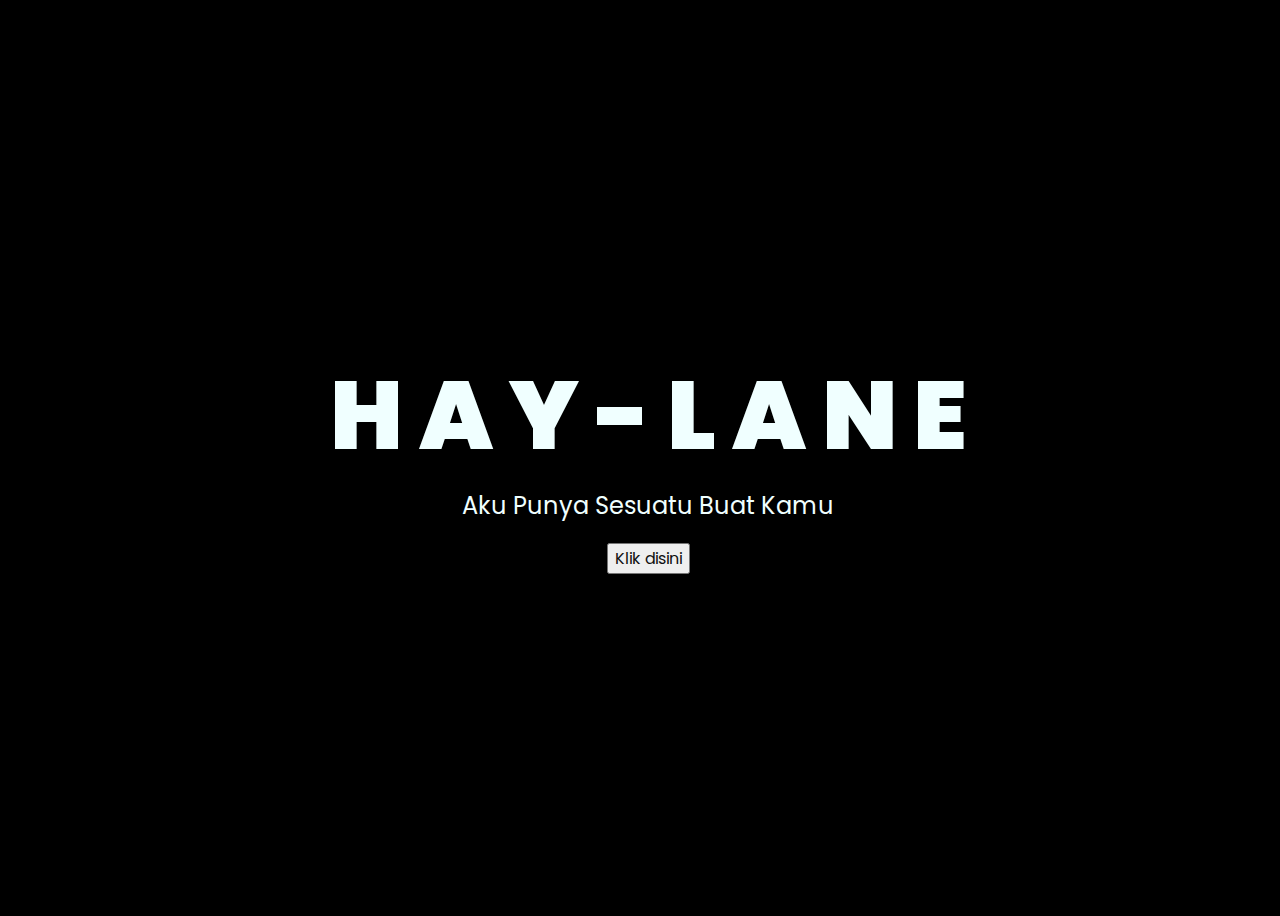
<file: index.html>
<!DOCTYPE html>
<html lang="en">
<head>
    <meta charset="UTF-8">
    <meta http-equiv="X-UA-Compatible" content="IE=edge">
    <meta name="viewport" content="width=device-width, initial-scale=1.0">
    <link rel="stylesheet" href="css/style.css">
    <link rel="icon" href="img/flowers.png" type="image/x-icon">
    <title>Flowers</title>
</head>
<body>
    <div class="greetings">
    <!-- silahkan menambah kata sesuai keinginan dengan <span>text...</span -->
        <span>H</span>
        <span>A</span>
        <span>Y</span>
        <span>-</span>
        <span>L</span>
        <span>A</span>
        <span>N</span>
        <span>E</span>
    </div>
    <div class="description">
        <span>Aku Punya Sesuatu Buat Kamu</span>
    </div>
    <div class="button">
        <button>
            <a href="flower.html">Klik disini</a>
        </button>
        
    </div>
</body>
</html>
</file>
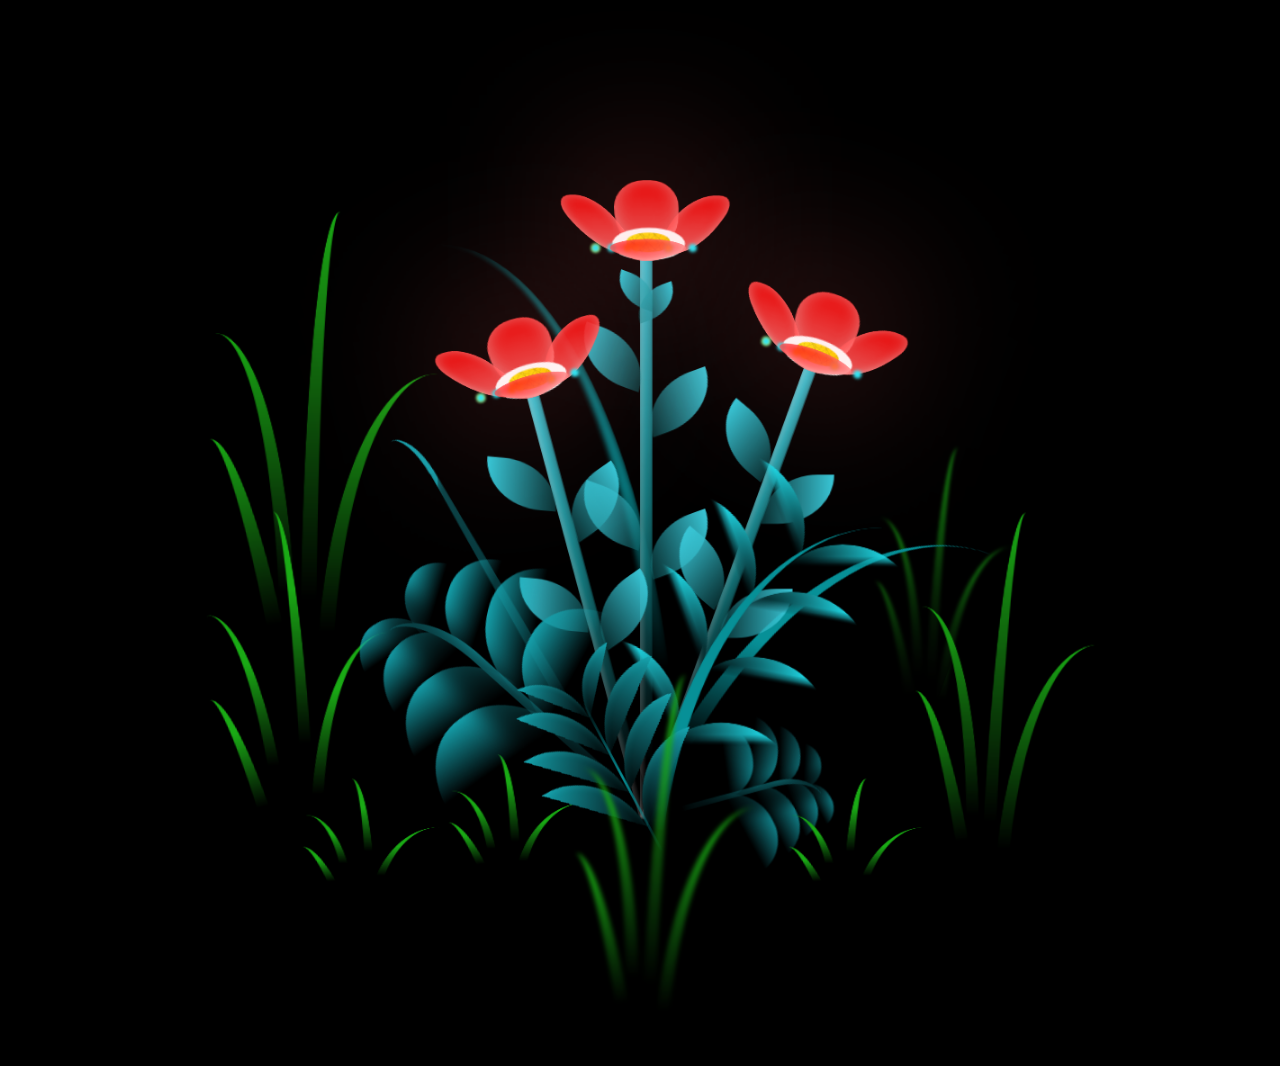
<file: flower.html>
<!DOCTYPE html>
<html lang="en">
<head>
    <meta charset="UTF-8">
    <meta http-equiv="X-UA-Compatible" content="IE=edge">
    <meta name="viewport" content="width=device-width, initial-scale=1.0">
    <link rel="stylesheet" href="css/main.css">
    <link rel="icon" href="img/flowers.png" type="image/x-icon">
    <title>flowers</title>
</head>
<body class="container">
  <!-- Pembuat code: https://codepen.io/mdusmanansari/pen/BamepLe -->
    <div class"day"></div>
    <div class="flowers">
      <div class="flower flower--1">
        <div class="flower__leafs flower__leafs--1">
          <div class="flower__leaf flower__leaf--1"></div>
          <div class="flower__leaf flower__leaf--2"></div>
          <div class="flower__leaf flower__leaf--3"></div>
          <div class="flower__leaf flower__leaf--4"></div>
          <div class="flower__white-circle"></div>
  
          <div class="flower__light flower__light--1"></div>
          <div class="flower__light flower__light--2"></div>
          <div class="flower__light flower__light--3"></div>
          <div class="flower__light flower__light--4"></div>
          <div class="flower__light flower__light--5"></div>
          <div class="flower__light flower__light--6"></div>
          <div class="flower__light flower__light--7"></div>
          <div class="flower__light flower__light--8"></div>
  
        </div>
        <div class="flower__line">
          <div class="flower__line__leaf flower__line__leaf--1"></div>
          <div class="flower__line__leaf flower__line__leaf--2"></div>
          <div class="flower__line__leaf flower__line__leaf--3"></div>
          <div class="flower__line__leaf flower__line__leaf--4"></div>
          <div class="flower__line__leaf flower__line__leaf--5"></div>
          <div class="flower__line__leaf flower__line__leaf--6"></div>
        </div>
      </div>
  
      <div class="flower flower--2">
        <div class="flower__leafs flower__leafs--2">
          <div class="flower__leaf flower__leaf--1"></div>
          <div class="flower__leaf flower__leaf--2"></div>
          <div class="flower__leaf flower__leaf--3"></div>
          <div class="flower__leaf flower__leaf--4"></div>
          <div class="flower__white-circle"></div>
  
          <div class="flower__light flower__light--1"></div>
          <div class="flower__light flower__light--2"></div>
          <div class="flower__light flower__light--3"></div>
          <div class="flower__light flower__light--4"></div>
          <div class="flower__light flower__light--5"></div>
          <div class="flower__light flower__light--6"></div>
          <div class="flower__light flower__light--7"></div>
          <div class="flower__light flower__light--8"></div>
  
        </div>
        <div class="flower__line">
          <div class="flower__line__leaf flower__line__leaf--1"></div>
          <div class="flower__line__leaf flower__line__leaf--2"></div>
          <div class="flower__line__leaf flower__line__leaf--3"></div>
          <div class="flower__line__leaf flower__line__leaf--4"></div>
        </div>
      </div>
  
      <div class="flower flower--3">
        <div class="flower__leafs flower__leafs--3">
          <div class="flower__leaf flower__leaf--1"></div>
          <div class="flower__leaf flower__leaf--2"></div>
          <div class="flower__leaf flower__leaf--3"></div>
          <div class="flower__leaf flower__leaf--4"></div>
          <div class="flower__white-circle"></div>
  
          <div class="flower__light flower__light--1"></div>
          <div class="flower__light flower__light--2"></div>
          <div class="flower__light flower__light--3"></div>
          <div class="flower__light flower__light--4"></div>
          <div class="flower__light flower__light--5"></div>
          <div class="flower__light flower__light--6"></div>
          <div class="flower__light flower__light--7"></div>
          <div class="flower__light flower__light--8"></div>
  
        </div>
        <div class="flower__line">
          <div class="flower__line__leaf flower__line__leaf--1"></div>
          <div class="flower__line__leaf flower__line__leaf--2"></div>
          <div class="flower__line__leaf flower__line__leaf--3"></div>
          <div class="flower__line__leaf flower__line__leaf--4"></div>
        </div>
      </div>
  
      <div class="grow-ans" style="--d:1.2s">
        <div class="flower__g-long">
          <div class="flower__g-long__top"></div>
          <div class="flower__g-long__bottom"></div>
        </div>
      </div>
  
      <div class="growing-grass">
        <div class="flower__grass flower__grass--1">
          <div class="flower__grass--top"></div>
          <div class="flower__grass--bottom"></div>
          <div class="flower__grass__leaf flower__grass__leaf--1"></div>
          <div class="flower__grass__leaf flower__grass__leaf--2"></div>
          <div class="flower__grass__leaf flower__grass__leaf--3"></div>
          <div class="flower__grass__leaf flower__grass__leaf--4"></div>
          <div class="flower__grass__leaf flower__grass__leaf--5"></div>
          <div class="flower__grass__leaf flower__grass__leaf--6"></div>
          <div class="flower__grass__leaf flower__grass__leaf--7"></div>
          <div class="flower__grass__leaf flower__grass__leaf--8"></div>
          <div class="flower__grass__overlay"></div>
        </div>
      </div>
  
      <div class="growing-grass">
        <div class="flower__grass flower__grass--2">
          <div class="flower__grass--top"></div>
          <div class="flower__grass--bottom"></div>
          <div class="flower__grass__leaf flower__grass__leaf--1"></div>
          <div class="flower__grass__leaf flower__grass__leaf--2"></div>
          <div class="flower__grass__leaf flower__grass__leaf--3"></div>
          <div class="flower__grass__leaf flower__grass__leaf--4"></div>
          <div class="flower__grass__leaf flower__grass__leaf--5"></div>
          <div class="flower__grass__leaf flower__grass__leaf--6"></div>
          <div class="flower__grass__leaf flower__grass__leaf--7"></div>
          <div class="flower__grass__leaf flower__grass__leaf--8"></div>
          <div class="flower__grass__overlay"></div>
        </div>
      </div>
  
      <div class="grow-ans" style="--d:2.4s">
        <div class="flower__g-right flower__g-right--1">
          <div class="leaf"></div>
        </div>
      </div>
  
      <div class="grow-ans" style="--d:2.8s">
        <div class="flower__g-right flower__g-right--2">
          <div class="leaf"></div>
        </div>
      </div>
  
      <div class="grow-ans" style="--d:2.8s">
        <div class="flower__g-front">
          <div class="flower__g-front__leaf-wrapper flower__g-front__leaf-wrapper--1">
            <div class="flower__g-front__leaf"></div>
          </div>
          <div class="flower__g-front__leaf-wrapper flower__g-front__leaf-wrapper--2">
            <div class="flower__g-front__leaf"></div>
          </div>
          <div class="flower__g-front__leaf-wrapper flower__g-front__leaf-wrapper--3">
            <div class="flower__g-front__leaf"></div>
          </div>
          <div class="flower__g-front__leaf-wrapper flower__g-front__leaf-wrapper--4">
            <div class="flower__g-front__leaf"></div>
          </div>
          <div class="flower__g-front__leaf-wrapper flower__g-front__leaf-wrapper--5">
            <div class="flower__g-front__leaf"></div>
          </div>
          <div class="flower__g-front__leaf-wrapper flower__g-front__leaf-wrapper--6">
            <div class="flower__g-front__leaf"></div>
          </div>
          <div class="flower__g-front__leaf-wrapper flower__g-front__leaf-wrapper--7">
            <div class="flower__g-front__leaf"></div>
          </div>
          <div class="flower__g-front__leaf-wrapper flower__g-front__leaf-wrapper--8">
            <div class="flower__g-front__leaf"></div>
          </div>
          <div class="flower__g-front__line"></div>
        </div>
      </div>
  
      <div class="grow-ans" style="--d:3.2s">
        <div class="flower__g-fr">
          <div class="leaf"></div>
          <div class="flower__g-fr__leaf flower__g-fr__leaf--1"></div>
          <div class="flower__g-fr__leaf flower__g-fr__leaf--2"></div>
          <div class="flower__g-fr__leaf flower__g-fr__leaf--3"></div>
          <div class="flower__g-fr__leaf flower__g-fr__leaf--4"></div>
          <div class="flower__g-fr__leaf flower__g-fr__leaf--5"></div>
          <div class="flower__g-fr__leaf flower__g-fr__leaf--6"></div>
          <div class="flower__g-fr__leaf flower__g-fr__leaf--7"></div>
          <div class="flower__g-fr__leaf flower__g-fr__leaf--8"></div>
        </div>
      </div>
  
      <div class="long-g long-g--0">
        <div class="grow-ans" style="--d:3s">
          <div class="leaf leaf--0"></div>
        </div>
        <div class="grow-ans" style="--d:2.2s">
          <div class="leaf leaf--1"></div>
        </div>
        <div class="grow-ans" style="--d:3.4s">
          <div class="leaf leaf--2"></div>
        </div>
        <div class="grow-ans" style="--d:3.6s">
          <div class="leaf leaf--3"></div>
        </div>
      </div>
  
      <div class="long-g long-g--1">
        <div class="grow-ans" style="--d:3.6s">
          <div class="leaf leaf--0"></div>
        </div>
        <div class="grow-ans" style="--d:3.8s">
          <div class="leaf leaf--1"></div>
        </div>
        <div class="grow-ans" style="--d:4s">
          <div class="leaf leaf--2"></div>
        </div>
        <div class="grow-ans" style="--d:4.2s">
          <div class="leaf leaf--3"></div>
        </div>
      </div>
  
      <div class="long-g long-g--2">
        <div class="grow-ans" style="--d:4s">
          <div class="leaf leaf--0"></div>
        </div>
        <div class="grow-ans" style="--d:4.2s">
          <div class="leaf leaf--1"></div>
        </div>
        <div class="grow-ans" style="--d:4.4s">
          <div class="leaf leaf--2"></div>
        </div>
        <div class="grow-ans" style="--d:4.6s">
          <div class="leaf leaf--3"></div>
        </div>
      </div>
  
      <div class="long-g long-g--3">
        <div class="grow-ans" style="--d:4s">
          <div class="leaf leaf--0"></div>
        </div>
        <div class="grow-ans" style="--d:4.2s">
          <div class="leaf leaf--1"></div>
        </div>
        <div class="grow-ans" style="--d:3s">
          <div class="leaf leaf--2"></div>
        </div>
        <div class="grow-ans" style="--d:3.6s">
          <div class="leaf leaf--3"></div>
        </div>
      </div>
  
      <div class="long-g long-g--4">
        <div class="grow-ans" style="--d:4s">
          <div class="leaf leaf--0"></div>
        </div>
        <div class="grow-ans" style="--d:4.2s">
          <div class="leaf leaf--1"></div>
        </div>
        <div class="grow-ans" style="--d:3s">
          <div class="leaf leaf--2"></div>
        </div>
        <div class="grow-ans" style="--d:3.6s">
          <div class="leaf leaf--3"></div>
        </div>
      </div>
  
      <div class="long-g long-g--5">
        <div class="grow-ans" style="--d:4s">
          <div class="leaf leaf--0"></div>
        </div>
        <div class="grow-ans" style="--d:4.2s">
          <div class="leaf leaf--1"></div>
        </div>
        <div class="grow-ans" style="--d:3s">
          <div class="leaf leaf--2"></div>
        </div>
        <div class="grow-ans" style="--d:3.6s">
          <div class="leaf leaf--3"></div>
        </div>
      </div>
  
      <div class="long-g long-g--6">
        <div class="grow-ans" style="--d:4.2s">
          <div class="leaf leaf--0"></div>
        </div>
        <div class="grow-ans" style="--d:4.4s">
          <div class="leaf leaf--1"></div>
        </div>
        <div class="grow-ans" style="--d:4.6s">
          <div class="leaf leaf--2"></div>
        </div>
        <div class="grow-ans" style="--d:4.8s">
          <div class="leaf leaf--3"></div>
        </div>
      </div>
  
      <div class="long-g long-g--7">
        <div class="grow-ans" style="--d:3s">
          <div class="leaf leaf--0"></div>
        </div>
        <div class="grow-ans" style="--d:3.2s">
          <div class="leaf leaf--1"></div>
        </div>
        <div class="grow-ans" style="--d:3.5s">
          <div class="leaf leaf--2"></div>
        </div>
        <div class="grow-ans" style="--d:3.6s">
          <div class="leaf leaf--3"></div>
        </div>
      </div>
    </div>
    <script src="main.js"></script>
  </body>
</html>
</file>
<file: css/style.css>
@import url('https://fonts.googleapis.com/css2?family=Poppins:ital,wght@0,500;1,900&display=swap');
*{
    font-family: 'Poppins',cursive;
}
body{
    color: azure;
    width: 100%;
    height: 100vh;
    display: flex;
    flex-direction: column;
    align-items: center;
    justify-content: center;
    background-color: black;
}
.greetings{
    font-size: 6rem;
    font-weight: 900;
}
.greetings > span{
    animation: glow 2.5s ease-in-out infinite;
}
@keyframes glow{
    0%, 100%{
        color: #fff;
        text-shadow: 0 0 12px #39c6d6, 0 0 50px #39c6d6, 0 0 100px #39c6d6;
    }
    10%, 90%{
        color: #111;
        text-shadow: none;
    }
}
.greetings > span:nth-child(2){
    animation-delay: .2s ;
}
.greetings > span:nth-child(3){
    animation-delay: .4s ;
}
.greetings > span:nth-child(4){
    animation-delay: .6s;
}
.greetings > span:nth-child(5){
    animation-delay: .8s;
}
.greetings > span:nth-child(6){
    animation-delay: 1s ;
}
.greetings > span:nth-child(7){
    animation-delay: 1.2s ;
}
.greetings > span:nth-child(8){
    animation-delay: 1.4s;
}

.description{
    font-size: 1.5rem;
    margin-bottom: 20px;
}

.button a{
    text-decoration: none;
    font-size: 1rem;
    color: #111;
}

@media screen and (max-width:574px){
    .greetings{
        display: block;
        font-size: 3rem;
        font-weight: 500;
        text-align: center;
    }
    .description{
        font-size: 1rem;
    }
    
    .button a{
        font-size: .5rem;
    }
}
</file>
<file: css/main.css>
*,
*::after,
*::before {
  padding: 0;
  margin: 0;
  box-sizing: border-box;
}

:root {
  --dark-color: #000;
}

body {
  display: flex;
  align-items: flex-end;
  justify-content: center;
  min-height: 100vh;
  background-color: var(--dark-color);
  overflow: hidden;
  perspective: 1000px;
}

.night {
  position: fixed;
  left: 50%;
  top: 0;
  transform: translateX(-50%);
  width: 100%;
  height: 100%;
  filter: blur(0.1vmin);
  background-image: radial-gradient(ellipse at top, transparent 0%, var(--dark-color)), radial-gradient(ellipse at bottom, var(--dark-color), rgba(145, 233, 255, 0.2)), repeating-linear-gradient(220deg, rgb(0, 0, 0) 0px, rgb(0, 0, 0) 19px, transparent 19px, transparent 22px), repeating-linear-gradient(189deg, rgb(0, 0, 0) 0px, rgb(0, 0, 0) 19px, transparent 19px, transparent 22px), repeating-linear-gradient(148deg, rgb(0, 0, 0) 0px, rgb(0, 0, 0) 19px, transparent 19px, transparent 22px), linear-gradient(90deg, rgb(0, 255, 250), rgb(240, 240, 240));
}

.flowers {
  position: relative;
  transform: scale(0.9);
}

.flower {
  position: absolute;
  bottom: 10vmin;
  transform-origin: bottom center;
  z-index: 10;
  --fl-speed: 0.8s;
}
.flower--1 {
  -webkit-animation: moving-flower-1 4s linear infinite;
          animation: moving-flower-1 4s linear infinite;
}
.flower--1 .flower__line {
  height: 70vmin;
  -webkit-animation-delay: 0.3s;
          animation-delay: 0.3s;
}
.flower--1 .flower__line__leaf--1 {
  -webkit-animation: blooming-leaf-right var(--fl-speed) 1.6s backwards;
          animation: blooming-leaf-right var(--fl-speed) 1.6s backwards;
}
.flower--1 .flower__line__leaf--2 {
  -webkit-animation: blooming-leaf-right var(--fl-speed) 1.4s backwards;
          animation: blooming-leaf-right var(--fl-speed) 1.4s backwards;
}
.flower--1 .flower__line__leaf--3 {
  -webkit-animation: blooming-leaf-left var(--fl-speed) 1.2s backwards;
          animation: blooming-leaf-left var(--fl-speed) 1.2s backwards;
}
.flower--1 .flower__line__leaf--4 {
  -webkit-animation: blooming-leaf-left var(--fl-speed) 1s backwards;
          animation: blooming-leaf-left var(--fl-speed) 1s backwards;
}
.flower--1 .flower__line__leaf--5 {
  -webkit-animation: blooming-leaf-right var(--fl-speed) 1.8s backwards;
          animation: blooming-leaf-right var(--fl-speed) 1.8s backwards;
}
.flower--1 .flower__line__leaf--6 {
  -webkit-animation: blooming-leaf-left var(--fl-speed) 2s backwards;
          animation: blooming-leaf-left var(--fl-speed) 2s backwards;
}
.flower--2 {
  left: 50%;
  transform: rotate(20deg);
  -webkit-animation: moving-flower-2 4s linear infinite;
          animation: moving-flower-2 4s linear infinite;
}
.flower--2 .flower__line {
  height: 60vmin;
  -webkit-animation-delay: 0.6s;
          animation-delay: 0.6s;
}
.flower--2 .flower__line__leaf--1 {
  -webkit-animation: blooming-leaf-right var(--fl-speed) 1.9s backwards;
          animation: blooming-leaf-right var(--fl-speed) 1.9s backwards;
}
.flower--2 .flower__line__leaf--2 {
  -webkit-animation: blooming-leaf-right var(--fl-speed) 1.7s backwards;
          animation: blooming-leaf-right var(--fl-speed) 1.7s backwards;
}
.flower--2 .flower__line__leaf--3 {
  -webkit-animation: blooming-leaf-left var(--fl-speed) 1.5s backwards;
          animation: blooming-leaf-left var(--fl-speed) 1.5s backwards;
}
.flower--2 .flower__line__leaf--4 {
  -webkit-animation: blooming-leaf-left var(--fl-speed) 1.3s backwards;
          animation: blooming-leaf-left var(--fl-speed) 1.3s backwards;
}
.flower--3 {
  left: 50%;
  transform: rotate(-15deg);
  -webkit-animation: moving-flower-3 4s linear infinite;
          animation: moving-flower-3 4s linear infinite;
}
.flower--3 .flower__line {
  -webkit-animation-delay: 0.9s;
          animation-delay: 0.9s;
}
.flower--3 .flower__line__leaf--1 {
  -webkit-animation: blooming-leaf-right var(--fl-speed) 2.5s backwards;
          animation: blooming-leaf-right var(--fl-speed) 2.5s backwards;
}
.flower--3 .flower__line__leaf--2 {
  -webkit-animation: blooming-leaf-right var(--fl-speed) 2.3s backwards;
          animation: blooming-leaf-right var(--fl-speed) 2.3s backwards;
}
.flower--3 .flower__line__leaf--3 {
  -webkit-animation: blooming-leaf-left var(--fl-speed) 2.1s backwards;
          animation: blooming-leaf-left var(--fl-speed) 2.1s backwards;
}
.flower--3 .flower__line__leaf--4 {
  -webkit-animation: blooming-leaf-left var(--fl-speed) 1.9s backwards;
          animation: blooming-leaf-left var(--fl-speed) 1.9s backwards;
}
.flower__leafs {
  position: relative;
  -webkit-animation: blooming-flower 2s backwards;
          animation: blooming-flower 2s backwards;
}
.flower__leafs--1 {
  -webkit-animation-delay: 1.1s;
          animation-delay: 1.1s;
}
.flower__leafs--2 {
  -webkit-animation-delay: 1.4s;
          animation-delay: 1.4s;
}
.flower__leafs--3 {
  -webkit-animation-delay: 1.7s;
          animation-delay: 1.7s;
}
.flower__leafs::after {
  content: "";
  position: absolute;
  left: 0;
  top: 0;
  transform: translate(-50%, -100%);
  width: 8vmin;
  height: 8vmin;
  background-color: #FF6666;
  filter: blur(10vmin);
}
.flower__leaf {
  position: absolute;
  bottom: 0;
  left: 50%;
  width: 8vmin;
  height: 11vmin;
  border-radius: 51% 49% 47% 53%/44% 45% 55% 69%;
  background-color: #FF0000;
  background-image: linear-gradient(to top,  #FF6666, #FF0000);
  transform-origin: bottom center;
  opacity: 0.9;
  box-shadow: inset 0 0 2vmin rgba(255, 255, 255, 0.5);
}
.flower__leaf--1 {
  transform: translate(-10%, 1%) rotateY(40deg) rotateX(-50deg);
}
.flower__leaf--2 {
  transform: translate(-50%, -4%) rotateX(40deg);
}
.flower__leaf--3 {
  transform: translate(-90%, 0%) rotateY(45deg) rotateX(50deg);
}
.flower__leaf--4 {
  width: 8vmin;
  height: 8vmin;
  transform-origin: bottom left;
  border-radius: 4vmin 10vmin 4vmin 4vmin;
  transform: translate(0%, 18%) rotateX(70deg) rotate(-43deg);
  background-image: linear-gradient(to top, #FF6666, #FF0000);
  z-index: 1;
  opacity: 0.8;
}
.flower__white-circle {
  position: absolute;
  left: -3.5vmin;
  top: -3vmin;
  width: 9vmin;
  height: 4vmin;
  border-radius: 50%;
  background-color: #fff;
}
.flower__white-circle::after {
  content: "";
  position: absolute;
  left: 50%;
  top: 45%;
  transform: translate(-50%, -50%);
  width: 60%;
  height: 60%;
  border-radius: inherit;
  background-image: repeating-linear-gradient(135deg, rgba(0, 0, 0, 0.03) 0px, rgba(0, 0, 0, 0.03) 1px, transparent 1px, transparent 12px), repeating-linear-gradient(45deg, rgba(0, 0, 0, 0.03) 0px, rgba(0, 0, 0, 0.03) 1px, transparent 1px, transparent 12px), repeating-linear-gradient(67.5deg, rgba(0, 0, 0, 0.03) 0px, rgba(0, 0, 0, 0.03) 1px, transparent 1px, transparent 12px), repeating-linear-gradient(135deg, rgba(0, 0, 0, 0.03) 0px, rgba(0, 0, 0, 0.03) 1px, transparent 1px, transparent 12px), repeating-linear-gradient(45deg, rgba(0, 0, 0, 0.03) 0px, rgba(0, 0, 0, 0.03) 1px, transparent 1px, transparent 12px), repeating-linear-gradient(112.5deg, rgba(0, 0, 0, 0.03) 0px, rgba(0, 0, 0, 0.03) 1px, transparent 1px, transparent 12px), repeating-linear-gradient(112.5deg, rgba(0, 0, 0, 0.03) 0px, rgba(0, 0, 0, 0.03) 1px, transparent 1px, transparent 12px), repeating-linear-gradient(45deg, rgba(0, 0, 0, 0.03) 0px, rgba(0, 0, 0, 0.03) 1px, transparent 1px, transparent 12px), repeating-linear-gradient(22.5deg, rgba(0, 0, 0, 0.03) 0px, rgba(0, 0, 0, 0.03) 1px, transparent 1px, transparent 12px), repeating-linear-gradient(45deg, rgba(0, 0, 0, 0.03) 0px, rgba(0, 0, 0, 0.03) 1px, transparent 1px, transparent 12px), repeating-linear-gradient(22.5deg, rgba(0, 0, 0, 0.03) 0px, rgba(0, 0, 0, 0.03) 1px, transparent 1px, transparent 12px), repeating-linear-gradient(135deg, rgba(0, 0, 0, 0.03) 0px, rgba(0, 0, 0, 0.03) 1px, transparent 1px, transparent 12px), repeating-linear-gradient(157.5deg, rgba(0, 0, 0, 0.03) 0px, rgba(0, 0, 0, 0.03) 1px, transparent 1px, transparent 12px), repeating-linear-gradient(67.5deg, rgba(0, 0, 0, 0.03) 0px, rgba(0, 0, 0, 0.03) 1px, transparent 1px, transparent 12px), repeating-linear-gradient(67.5deg, rgba(0, 0, 0, 0.03) 0px, rgba(0, 0, 0, 0.03) 1px, transparent 1px, transparent 12px), linear-gradient(90deg, rgb(255, 235, 18), rgb(255, 206, 0));
}
.flower__line {
  height: 55vmin;
  width: 1.5vmin;
  background-image: linear-gradient(to left, rgba(0, 0, 0, 0.2), transparent, rgba(255, 255, 255, 0.2)), linear-gradient(to top, transparent 10%, #14757a, #39c6d6);
  box-shadow: inset 0 0 2px rgba(0, 0, 0, 0.5);
  -webkit-animation: grow-flower-tree 4s backwards;
          animation: grow-flower-tree 4s backwards;
}
.flower__line__leaf {
  --w: 7vmin;
  --h: calc(var(--w) + 2vmin);
  position: absolute;
  top: 20%;
  left: 90%;
  width: var(--w);
  height: var(--h);
  border-top-right-radius: var(--h);
  border-bottom-left-radius: var(--h);
  background-image: linear-gradient(to top, rgba(20, 117, 122, 0.4), #39c6d6);
}
.flower__line__leaf--1 {
  transform: rotate(70deg) rotateY(30deg);
}
.flower__line__leaf--2 {
  top: 45%;
  transform: rotate(70deg) rotateY(30deg);
}
.flower__line__leaf--3, .flower__line__leaf--4, .flower__line__leaf--6 {
  border-top-right-radius: 0;
  border-bottom-left-radius: 0;
  border-top-left-radius: var(--h);
  border-bottom-right-radius: var(--h);
  left: -460%;
  top: 12%;
  transform: rotate(-70deg) rotateY(30deg);
}
.flower__line__leaf--4 {
  top: 40%;
}
.flower__line__leaf--5 {
  top: 0;
  transform-origin: left;
  transform: rotate(70deg) rotateY(30deg) scale(0.6);
}
.flower__line__leaf--6 {
  top: -2%;
  left: -450%;
  transform-origin: right;
  transform: rotate(-70deg) rotateY(30deg) scale(0.6);
}
.flower__light {
  position: absolute;
  bottom: 0vmin;
  width: 1vmin;
  height: 1vmin;
  background-color: rgb(255, 251, 0);
  border-radius: 50%;
  filter: blur(0.2vmin);
  -webkit-animation: light-ans 4s linear infinite backwards;
          animation: light-ans 4s linear infinite backwards;
}
.flower__light:nth-child(odd) {
  background-color: #23f0ff;
}
.flower__light--1 {
  left: -2vmin;
  -webkit-animation-delay: 1s;
          animation-delay: 1s;
}
.flower__light--2 {
  left: 3vmin;
  -webkit-animation-delay: 0.5s;
          animation-delay: 0.5s;
}
.flower__light--3 {
  left: -6vmin;
  -webkit-animation-delay: 0.3s;
          animation-delay: 0.3s;
}
.flower__light--4 {
  left: 6vmin;
  -webkit-animation-delay: 0.9s;
          animation-delay: 0.9s;
}
.flower__light--5 {
  left: -1vmin;
  -webkit-animation-delay: 1.5s;
          animation-delay: 1.5s;
}
.flower__light--6 {
  left: -4vmin;
  -webkit-animation-delay: 3s;
          animation-delay: 3s;
}
.flower__light--7 {
  left: 3vmin;
  -webkit-animation-delay: 2s;
          animation-delay: 2s;
}
.flower__light--8 {
  left: -6vmin;
  -webkit-animation-delay: 3.5s;
          animation-delay: 3.5s;
}
.flower__grass {
  --c: #159faa;
  --line-w: 1.5vmin;
  position: absolute;
  bottom: 12vmin;
  left: -7vmin;
  display: flex;
  flex-direction: column;
  align-items: flex-end;
  z-index: 20;
  transform-origin: bottom center;
  transform: rotate(-48deg) rotateY(40deg);
}
.flower__grass--1 {
  -webkit-animation: moving-grass 2s linear infinite;
          animation: moving-grass 2s linear infinite;
}
.flower__grass--2 {
  left: 2vmin;
  bottom: 10vmin;
  transform: scale(0.5) rotate(75deg) rotateX(10deg) rotateY(-200deg);
  opacity: 0.8;
  z-index: 0;
  -webkit-animation: moving-grass--2 1.5s linear infinite;
          animation: moving-grass--2 1.5s linear infinite;
}
.flower__grass--top {
  width: 7vmin;
  height: 10vmin;
  border-top-right-radius: 100%;
  border-right: var(--line-w) solid var(--c);
  transform-origin: bottom center;
  transform: rotate(-2deg);
}
.flower__grass--bottom {
  margin-top: -2px;
  width: var(--line-w);
  height: 25vmin;
  background-image: linear-gradient(to top, transparent, var(--c));
}
.flower__grass__leaf {
  --size: 10vmin;
  position: absolute;
  width: calc(var(--size) * 2.1);
  height: var(--size);
  border-top-left-radius: var(--size);
  border-top-right-radius: var(--size);
  background-image: linear-gradient(to top, transparent, transparent 30%, var(--c));
  z-index: 100;
}
.flower__grass__leaf--1 {
  top: -6%;
  left: 30%;
  --size: 6vmin;
  transform: rotate(-20deg);
  -webkit-animation: growing-grass-ans--1 2s 2.6s backwards;
          animation: growing-grass-ans--1 2s 2.6s backwards;
}
@-webkit-keyframes growing-grass-ans--1 {
  0% {
    transform-origin: bottom left;
    transform: rotate(-20deg) scale(0);
  }
}
@keyframes growing-grass-ans--1 {
  0% {
    transform-origin: bottom left;
    transform: rotate(-20deg) scale(0);
  }
}
.flower__grass__leaf--2 {
  top: -5%;
  left: -110%;
  --size: 6vmin;
  transform: rotate(10deg);
  -webkit-animation: growing-grass-ans--2 2s 2.4s linear backwards;
          animation: growing-grass-ans--2 2s 2.4s linear backwards;
}
@-webkit-keyframes growing-grass-ans--2 {
  0% {
    transform-origin: bottom right;
    transform: rotate(10deg) scale(0);
  }
}
@keyframes growing-grass-ans--2 {
  0% {
    transform-origin: bottom right;
    transform: rotate(10deg) scale(0);
  }
}
.flower__grass__leaf--3 {
  top: 5%;
  left: 60%;
  --size: 8vmin;
  transform: rotate(-18deg) rotateX(-20deg);
  -webkit-animation: growing-grass-ans--3 2s 2.2s linear backwards;
          animation: growing-grass-ans--3 2s 2.2s linear backwards;
}
@-webkit-keyframes growing-grass-ans--3 {
  0% {
    transform-origin: bottom left;
    transform: rotate(-18deg) rotateX(-20deg) scale(0);
  }
}
@keyframes growing-grass-ans--3 {
  0% {
    transform-origin: bottom left;
    transform: rotate(-18deg) rotateX(-20deg) scale(0);
  }
}
.flower__grass__leaf--4 {
  top: 6%;
  left: -135%;
  --size: 8vmin;
  transform: rotate(2deg);
  -webkit-animation: growing-grass-ans--4 2s 2s linear backwards;
          animation: growing-grass-ans--4 2s 2s linear backwards;
}
@-webkit-keyframes growing-grass-ans--4 {
  0% {
    transform-origin: bottom right;
    transform: rotate(2deg) scale(0);
  }
}
@keyframes growing-grass-ans--4 {
  0% {
    transform-origin: bottom right;
    transform: rotate(2deg) scale(0);
  }
}
.flower__grass__leaf--5 {
  top: 20%;
  left: 60%;
  --size: 10vmin;
  transform: rotate(-24deg) rotateX(-20deg);
  -webkit-animation: growing-grass-ans--5 2s 1.8s linear backwards;
          animation: growing-grass-ans--5 2s 1.8s linear backwards;
}
@-webkit-keyframes growing-grass-ans--5 {
  0% {
    transform-origin: bottom left;
    transform: rotate(-24deg) rotateX(-20deg) scale(0);
  }
}
@keyframes growing-grass-ans--5 {
  0% {
    transform-origin: bottom left;
    transform: rotate(-24deg) rotateX(-20deg) scale(0);
  }
}
.flower__grass__leaf--6 {
  top: 22%;
  left: -180%;
  --size: 10vmin;
  transform: rotate(10deg);
  -webkit-animation: growing-grass-ans--6 2s 1.6s linear backwards;
          animation: growing-grass-ans--6 2s 1.6s linear backwards;
}
@-webkit-keyframes growing-grass-ans--6 {
  0% {
    transform-origin: bottom right;
    transform: rotate(10deg) scale(0);
  }
}
@keyframes growing-grass-ans--6 {
  0% {
    transform-origin: bottom right;
    transform: rotate(10deg) scale(0);
  }
}
.flower__grass__leaf--7 {
  top: 39%;
  left: 70%;
  --size: 10vmin;
  transform: rotate(-10deg);
  -webkit-animation: growing-grass-ans--7 2s 1.4s linear backwards;
          animation: growing-grass-ans--7 2s 1.4s linear backwards;
}
@-webkit-keyframes growing-grass-ans--7 {
  0% {
    transform-origin: bottom left;
    transform: rotate(-10deg) scale(0);
  }
}
@keyframes growing-grass-ans--7 {
  0% {
    transform-origin: bottom left;
    transform: rotate(-10deg) scale(0);
  }
}
.flower__grass__leaf--8 {
  top: 40%;
  left: -215%;
  --size: 11vmin;
  transform: rotate(10deg);
  -webkit-animation: growing-grass-ans--8 2s 1.2s linear backwards;
          animation: growing-grass-ans--8 2s 1.2s linear backwards;
}
@-webkit-keyframes growing-grass-ans--8 {
  0% {
    transform-origin: bottom right;
    transform: rotate(10deg) scale(0);
  }
}
@keyframes growing-grass-ans--8 {
  0% {
    transform-origin: bottom right;
    transform: rotate(10deg) scale(0);
  }
}
.flower__grass__overlay {
  position: absolute;
  top: -10%;
  right: 0%;
  width: 100%;
  height: 100%;
  background-color: rgba(0, 0, 0, 0.6);
  filter: blur(1.5vmin);
  z-index: 100;
}
.flower__g-long {
  --w: 2vmin;
  --h: 6vmin;
  --c: #159faa;
  position: absolute;
  bottom: 10vmin;
  left: -3vmin;
  transform-origin: bottom center;
  transform: rotate(-30deg) rotateY(-20deg);
  display: flex;
  flex-direction: column;
  align-items: flex-end;
  -webkit-animation: flower-g-long-ans 3s linear infinite;
          animation: flower-g-long-ans 3s linear infinite;
}
@-webkit-keyframes flower-g-long-ans {
  0%, 100% {
    transform: rotate(-30deg) rotateY(-20deg);
  }
  50% {
    transform: rotate(-32deg) rotateY(-20deg);
  }
}
@keyframes flower-g-long-ans {
  0%, 100% {
    transform: rotate(-30deg) rotateY(-20deg);
  }
  50% {
    transform: rotate(-32deg) rotateY(-20deg);
  }
}
.flower__g-long__top {
  top: calc(var(--h) * -1);
  width: calc(var(--w) + 1vmin);
  height: var(--h);
  border-top-right-radius: 100%;
  border-right: 0.7vmin solid var(--c);
  transform: translate(-0.7vmin, 1vmin);
}
.flower__g-long__bottom {
  width: var(--w);
  height: 50vmin;
  transform-origin: bottom center;
  background-image: linear-gradient(to top, transparent 30%, var(--c));
  box-shadow: inset 0 0 2px rgba(0, 0, 0, 0.5);
  -webkit-clip-path: polygon(35% 0, 65% 1%, 100% 100%, 0% 100%);
          clip-path: polygon(35% 0, 65% 1%, 100% 100%, 0% 100%);
}
.flower__g-right {
  position: absolute;
  bottom: 6vmin;
  left: -2vmin;
  transform-origin: bottom left;
  transform: rotate(20deg);
}
.flower__g-right .leaf {
  width: 30vmin;
  height: 50vmin;
  border-top-left-radius: 100%;
  border-left: 2vmin solid #079097;
  background-image: linear-gradient(to bottom, transparent, var(--dark-color) 60%);
  -webkit-mask-image: linear-gradient(to top, transparent 30%, #079097 60%);
}
.flower__g-right--1 {
  -webkit-animation: flower-g-right-ans 2.5s linear infinite;
          animation: flower-g-right-ans 2.5s linear infinite;
}
.flower__g-right--2 {
  left: 5vmin;
  transform: rotateY(-180deg);
  -webkit-animation: flower-g-right-ans--2 3s linear infinite;
          animation: flower-g-right-ans--2 3s linear infinite;
}
.flower__g-right--2 .leaf {
  height: 75vmin;
  filter: blur(0.3vmin);
  opacity: 0.8;
}
@-webkit-keyframes flower-g-right-ans {
  0%, 100% {
    transform: rotate(20deg);
  }
  50% {
    transform: rotate(24deg) rotateX(-20deg);
  }
}
@keyframes flower-g-right-ans {
  0%, 100% {
    transform: rotate(20deg);
  }
  50% {
    transform: rotate(24deg) rotateX(-20deg);
  }
}
@-webkit-keyframes flower-g-right-ans--2 {
  0%, 100% {
    transform: rotateY(-180deg) rotate(0deg) rotateX(-20deg);
  }
  50% {
    transform: rotateY(-180deg) rotate(6deg) rotateX(-20deg);
  }
}
@keyframes flower-g-right-ans--2 {
  0%, 100% {
    transform: rotateY(-180deg) rotate(0deg) rotateX(-20deg);
  }
  50% {
    transform: rotateY(-180deg) rotate(6deg) rotateX(-20deg);
  }
}
.flower__g-front {
  position: absolute;
  bottom: 6vmin;
  left: 2.5vmin;
  z-index: 100;
  transform-origin: bottom center;
  transform: rotate(-28deg) rotateY(30deg) scale(1.04);
  -webkit-animation: flower__g-front-ans 2s linear infinite;
          animation: flower__g-front-ans 2s linear infinite;
}
@-webkit-keyframes flower__g-front-ans {
  0%, 100% {
    transform: rotate(-28deg) rotateY(30deg) scale(1.04);
  }
  50% {
    transform: rotate(-35deg) rotateY(40deg) scale(1.04);
  }
}
@keyframes flower__g-front-ans {
  0%, 100% {
    transform: rotate(-28deg) rotateY(30deg) scale(1.04);
  }
  50% {
    transform: rotate(-35deg) rotateY(40deg) scale(1.04);
  }
}
.flower__g-front__line {
  width: 0.3vmin;
  height: 20vmin;
  background-image: linear-gradient(to top, transparent, #079097, transparent 100%);
  position: relative;
}
.flower__g-front__leaf-wrapper {
  position: absolute;
  top: 0;
  left: 0;
  transform-origin: bottom left;
  transform: rotate(10deg);
}
.flower__g-front__leaf-wrapper:nth-child(even) {
  left: 0vmin;
  transform: rotateY(-180deg) rotate(5deg);
  -webkit-animation: flower__g-front__leaf-left-ans 1s ease-in backwards;
          animation: flower__g-front__leaf-left-ans 1s ease-in backwards;
}
.flower__g-front__leaf-wrapper:nth-child(odd) {
  -webkit-animation: flower__g-front__leaf-ans 1s ease-in backwards;
          animation: flower__g-front__leaf-ans 1s ease-in backwards;
}
.flower__g-front__leaf-wrapper--1 {
  top: -8vmin;
  transform: scale(0.7);
  -webkit-animation: flower__g-front__leaf-ans 1s 5.5s ease-in backwards !important;
          animation: flower__g-front__leaf-ans 1s 5.5s ease-in backwards !important;
}
.flower__g-front__leaf-wrapper--2 {
  top: -8vmin;
  transform: rotateY(-180deg) scale(0.7) !important;
  -webkit-animation: flower__g-front__leaf-left-ans-2 1s 4.6s ease-in backwards !important;
          animation: flower__g-front__leaf-left-ans-2 1s 4.6s ease-in backwards !important;
}
.flower__g-front__leaf-wrapper--3 {
  top: -3vmin;
  -webkit-animation: flower__g-front__leaf-ans 1s 4.6s ease-in backwards;
          animation: flower__g-front__leaf-ans 1s 4.6s ease-in backwards;
}
.flower__g-front__leaf-wrapper--4 {
  top: -3vmin;
  transform: rotateY(-180deg) scale(0.9) !important;
  -webkit-animation: flower__g-front__leaf-left-ans-2 1s 4.6s ease-in backwards !important;
          animation: flower__g-front__leaf-left-ans-2 1s 4.6s ease-in backwards !important;
}
@-webkit-keyframes flower__g-front__leaf-left-ans-2 {
  0% {
    transform: rotateY(-180deg) scale(0);
  }
}
@keyframes flower__g-front__leaf-left-ans-2 {
  0% {
    transform: rotateY(-180deg) scale(0);
  }
}
.flower__g-front__leaf-wrapper--5, .flower__g-front__leaf-wrapper--6 {
  top: 2vmin;
}
.flower__g-front__leaf-wrapper--7, .flower__g-front__leaf-wrapper--8 {
  top: 6.5vmin;
}
.flower__g-front__leaf-wrapper--2 {
  -webkit-animation-delay: 5.2s !important;
          animation-delay: 5.2s !important;
}
.flower__g-front__leaf-wrapper--3 {
  -webkit-animation-delay: 4.9s !important;
          animation-delay: 4.9s !important;
}
.flower__g-front__leaf-wrapper--5 {
  -webkit-animation-delay: 4.3s !important;
          animation-delay: 4.3s !important;
}
.flower__g-front__leaf-wrapper--6 {
  -webkit-animation-delay: 4.1s !important;
          animation-delay: 4.1s !important;
}
.flower__g-front__leaf-wrapper--7 {
  -webkit-animation-delay: 3.8s !important;
          animation-delay: 3.8s !important;
}
.flower__g-front__leaf-wrapper--8 {
  -webkit-animation-delay: 3.5s !important;
          animation-delay: 3.5s !important;
}
@-webkit-keyframes flower__g-front__leaf-ans {
  0% {
    transform: rotate(10deg) scale(0);
  }
}
@keyframes flower__g-front__leaf-ans {
  0% {
    transform: rotate(10deg) scale(0);
  }
}
@-webkit-keyframes flower__g-front__leaf-left-ans {
  0% {
    transform: rotateY(-180deg) rotate(5deg) scale(0);
  }
}
@keyframes flower__g-front__leaf-left-ans {
  0% {
    transform: rotateY(-180deg) rotate(5deg) scale(0);
  }
}
.flower__g-front__leaf {
  width: 10vmin;
  height: 10vmin;
  border-radius: 100% 0% 0% 100%/100% 100% 0% 0%;
  box-shadow: inset 0 2px 1vmin hsla(184deg, 97%, 58%, 0.2);
  background-image: linear-gradient(to bottom left, transparent, var(--dark-color)), linear-gradient(to bottom right, #159faa 50%, transparent 50%, transparent);
  -webkit-mask-image: linear-gradient(to bottom right, #159faa 50%, transparent 50%, transparent);
  mask-image: linear-gradient(to bottom right, #159faa 50%, transparent 50%, transparent);
}
.flower__g-fr {
  position: absolute;
  bottom: -4vmin;
  left: vmin;
  transform-origin: bottom left;
  z-index: 10;
  -webkit-animation: flower__g-fr-ans 2s linear infinite;
          animation: flower__g-fr-ans 2s linear infinite;
}
@-webkit-keyframes flower__g-fr-ans {
  0%, 100% {
    transform: rotate(2deg);
  }
  50% {
    transform: rotate(4deg);
  }
}
@keyframes flower__g-fr-ans {
  0%, 100% {
    transform: rotate(2deg);
  }
  50% {
    transform: rotate(4deg);
  }
}
.flower__g-fr .leaf {
  width: 30vmin;
  height: 50vmin;
  border-top-left-radius: 100%;
  border-left: 2vmin solid #079097;
  -webkit-mask-image: linear-gradient(to top, transparent 25%, #079097 50%);
  position: relative;
  z-index: 1;
}
.flower__g-fr__leaf {
  position: absolute;
  top: 0;
  left: 0;
  width: 10vmin;
  height: 10vmin;
  border-radius: 100% 0% 0% 100%/100% 100% 0% 0%;
  box-shadow: inset 0 2px 1vmin hsla(184deg, 97%, 58%, 0.2);
  background-image: linear-gradient(to bottom left, transparent, var(--dark-color) 98%), linear-gradient(to bottom right, #23f0ff 45%, transparent 50%, transparent);
  -webkit-mask-image: linear-gradient(135deg, #159faa 40%, transparent 50%, transparent);
}
.flower__g-fr__leaf--1 {
  left: 20vmin;
  transform: rotate(45deg);
  -webkit-animation: flower__g-fr-leaft-ans-1 0.5s 5.2s linear backwards;
          animation: flower__g-fr-leaft-ans-1 0.5s 5.2s linear backwards;
}
@-webkit-keyframes flower__g-fr-leaft-ans-1 {
  0% {
    transform-origin: left;
    transform: rotate(45deg) scale(0);
  }
}
@keyframes flower__g-fr-leaft-ans-1 {
  0% {
    transform-origin: left;
    transform: rotate(45deg) scale(0);
  }
}
.flower__g-fr__leaf--2 {
  left: 12vmin;
  top: -7vmin;
  transform: rotate(25deg) rotateY(-180deg);
  -webkit-animation: flower__g-fr-leaft-ans-6 0.5s 5s linear backwards;
          animation: flower__g-fr-leaft-ans-6 0.5s 5s linear backwards;
}
.flower__g-fr__leaf--3 {
  left: 15vmin;
  top: 6vmin;
  transform: rotate(55deg);
  -webkit-animation: flower__g-fr-leaft-ans-5 0.5s 4.8s linear backwards;
          animation: flower__g-fr-leaft-ans-5 0.5s 4.8s linear backwards;
}
.flower__g-fr__leaf--4 {
  left: 6vmin;
  top: -2vmin;
  transform: rotate(25deg) rotateY(-180deg);
  -webkit-animation: flower__g-fr-leaft-ans-6 0.5s 4.6s linear backwards;
          animation: flower__g-fr-leaft-ans-6 0.5s 4.6s linear backwards;
}
.flower__g-fr__leaf--5 {
  left: 10vmin;
  top: 14vmin;
  transform: rotate(55deg);
  -webkit-animation: flower__g-fr-leaft-ans-5 0.5s 4.4s linear backwards;
          animation: flower__g-fr-leaft-ans-5 0.5s 4.4s linear backwards;
}
@-webkit-keyframes flower__g-fr-leaft-ans-5 {
  0% {
    transform-origin: left;
    transform: rotate(55deg) scale(0);
  }
}
@keyframes flower__g-fr-leaft-ans-5 {
  0% {
    transform-origin: left;
    transform: rotate(55deg) scale(0);
  }
}
.flower__g-fr__leaf--6 {
  left: 0vmin;
  top: 6vmin;
  transform: rotate(25deg) rotateY(-180deg);
  -webkit-animation: flower__g-fr-leaft-ans-6 0.5s 4.2s linear backwards;
          animation: flower__g-fr-leaft-ans-6 0.5s 4.2s linear backwards;
}
@-webkit-keyframes flower__g-fr-leaft-ans-6 {
  0% {
    transform-origin: right;
    transform: rotate(25deg) rotateY(-180deg) scale(0);
  }
}
@keyframes flower__g-fr-leaft-ans-6 {
  0% {
    transform-origin: right;
    transform: rotate(25deg) rotateY(-180deg) scale(0);
  }
}
.flower__g-fr__leaf--7 {
  left: 5vmin;
  top: 22vmin;
  transform: rotate(45deg);
  -webkit-animation: flower__g-fr-leaft-ans-7 0.5s 4s linear backwards;
          animation: flower__g-fr-leaft-ans-7 0.5s 4s linear backwards;
}
@-webkit-keyframes flower__g-fr-leaft-ans-7 {
  0% {
    transform-origin: left;
    transform: rotate(45deg) scale(0);
  }
}
@keyframes flower__g-fr-leaft-ans-7 {
  0% {
    transform-origin: left;
    transform: rotate(45deg) scale(0);
  }
}
.flower__g-fr__leaf--8 {
  left: -4vmin;
  top: 15vmin;
  transform: rotate(15deg) rotateY(-180deg);
  -webkit-animation: flower__g-fr-leaft-ans-8 0.5s 3.8s linear backwards;
          animation: flower__g-fr-leaft-ans-8 0.5s 3.8s linear backwards;
}
@-webkit-keyframes flower__g-fr-leaft-ans-8 {
  0% {
    transform-origin: right;
    transform: rotate(15deg) rotateY(-180deg) scale(0);
  }
}
@keyframes flower__g-fr-leaft-ans-8 {
  0% {
    transform-origin: right;
    transform: rotate(15deg) rotateY(-180deg) scale(0);
  }
}

.long-g {
  position: absolute;
  bottom: 25vmin;
  left: -42vmin;
  transform-origin: bottom left;
}
.long-g--1 {
  bottom: 0vmin;
  transform: scale(0.8) rotate(-5deg);
}
.long-g--1 .leaf {
  -webkit-mask-image: linear-gradient(to top, transparent 40%, #079097 80%) !important;
}
.long-g--1 .leaf--1 {
  --w: 5vmin;
  --h: 60vmin;
  left: -2vmin;
  transform: rotate(3deg) rotateY(-180deg);
}
.long-g--2, .long-g--3 {
  bottom: -3vmin;
  left: -35vmin;
  transform-origin: center;
  transform: scale(0.6) rotateX(60deg);
}
.long-g--2 .leaf, .long-g--3 .leaf {
  -webkit-mask-image: linear-gradient(to top, transparent 50%, #079097 80%) !important;
}
.long-g--2 .leaf--1, .long-g--3 .leaf--1 {
  left: -1vmin;
  transform: rotateY(-180deg);
}
.long-g--3 {
  left: -17vmin;
  bottom: 0vmin;
}
.long-g--3 .leaf {
  -webkit-mask-image: linear-gradient(to top, transparent 40%, #079097 80%) !important;
}
.long-g--4 {
  left: 25vmin;
  bottom: -3vmin;
  transform-origin: center;
  transform: scale(0.6) rotateX(60deg);
}
.long-g--4 .leaf {
  -webkit-mask-image: linear-gradient(to top, transparent 50%, #079097 80%) !important;
}
.long-g--5 {
  left: 42vmin;
  bottom: 0vmin;
  transform: scale(0.8) rotate(2deg);
}
.long-g--6 {
  left: 0vmin;
  bottom: -20vmin;
  z-index: 100;
  filter: blur(0.3vmin);
  transform: scale(0.8) rotate(2deg);
}
.long-g--7 {
  left: 35vmin;
  bottom: 20vmin;
  z-index: -1;
  filter: blur(0.3vmin);
  transform: scale(0.6) rotate(2deg);
  opacity: 0.7;
}
.long-g .leaf {
  --w: 15vmin;
  --h: 40vmin;
  --c: #1aaa15;
  position: absolute;
  bottom: 0;
  width: var(--w);
  height: var(--h);
  border-top-left-radius: 100%;
  border-left: 2vmin solid var(--c);
  -webkit-mask-image: linear-gradient(to top, transparent 20%, var(--dark-color));
  transform-origin: bottom center;
}
.long-g .leaf--0 {
  left: 2vmin;
  -webkit-animation: leaf-ans-1 4s linear infinite;
          animation: leaf-ans-1 4s linear infinite;
}
.long-g .leaf--1 {
  --w: 5vmin;
  --h: 60vmin;
  -webkit-animation: leaf-ans-1 4s linear infinite;
          animation: leaf-ans-1 4s linear infinite;
}
.long-g .leaf--2 {
  --w: 10vmin;
  --h: 40vmin;
  left: -0.5vmin;
  bottom: 5vmin;
  transform-origin: bottom left;
  transform: rotateY(-180deg);
  -webkit-animation: leaf-ans-2 3s linear infinite;
          animation: leaf-ans-2 3s linear infinite;
}
.long-g .leaf--3 {
  --w: 5vmin;
  --h: 30vmin;
  left: -1vmin;
  bottom: 3.2vmin;
  transform-origin: bottom left;
  transform: rotate(-10deg) rotateY(-180deg);
  -webkit-animation: leaf-ans-3 3s linear infinite;
          animation: leaf-ans-3 3s linear infinite;
}

@-webkit-keyframes leaf-ans-1 {
  0%, 100% {
    transform: rotate(-5deg) scale(1);
  }
  50% {
    transform: rotate(5deg) scale(1.1);
  }
}

@keyframes leaf-ans-1 {
  0%, 100% {
    transform: rotate(-5deg) scale(1);
  }
  50% {
    transform: rotate(5deg) scale(1.1);
  }
}
@-webkit-keyframes leaf-ans-2 {
  0%, 100% {
    transform: rotateY(-180deg) rotate(5deg);
  }
  50% {
    transform: rotateY(-180deg) rotate(0deg) scale(1.1);
  }
}
@keyframes leaf-ans-2 {
  0%, 100% {
    transform: rotateY(-180deg) rotate(5deg);
  }
  50% {
    transform: rotateY(-180deg) rotate(0deg) scale(1.1);
  }
}
@-webkit-keyframes leaf-ans-3 {
  0%, 100% {
    transform: rotate(-10deg) rotateY(-180deg);
  }
  50% {
    transform: rotate(-20deg) rotateY(-180deg);
  }
}
@keyframes leaf-ans-3 {
  0%, 100% {
    transform: rotate(-10deg) rotateY(-180deg);
  }
  50% {
    transform: rotate(-20deg) rotateY(-180deg);
  }
}
.grow-ans {
  -webkit-animation: grow-ans 2s var(--d) backwards;
          animation: grow-ans 2s var(--d) backwards;
}

@-webkit-keyframes grow-ans {
  0% {
    transform: scale(0);
    opacity: 0;
  }
}

@keyframes grow-ans {
  0% {
    transform: scale(0);
    opacity: 0;
  }
}
@-webkit-keyframes light-ans {
  0% {
    opacity: 0;
    transform: translateY(0vmin);
  }
  25% {
    opacity: 1;
    transform: translateY(-5vmin) translateX(-2vmin);
  }
  50% {
    opacity: 1;
    transform: translateY(-15vmin) translateX(2vmin);
    filter: blur(0.2vmin);
  }
  75% {
    transform: translateY(-20vmin) translateX(-2vmin);
    filter: blur(0.2vmin);
  }
  100% {
    transform: translateY(-30vmin);
    opacity: 0;
    filter: blur(1vmin);
  }
}
@keyframes light-ans {
  0% {
    opacity: 0;
    transform: translateY(0vmin);
  }
  25% {
    opacity: 1;
    transform: translateY(-5vmin) translateX(-2vmin);
  }
  50% {
    opacity: 1;
    transform: translateY(-15vmin) translateX(2vmin);
    filter: blur(0.2vmin);
  }
  75% {
    transform: translateY(-20vmin) translateX(-2vmin);
    filter: blur(0.2vmin);
  }
  100% {
    transform: translateY(-30vmin);
    opacity: 0;
    filter: blur(1vmin);
  }
}
@-webkit-keyframes moving-flower-1 {
  0%, 100% {
    transform: rotate(2deg);
  }
  50% {
    transform: rotate(-2deg);
  }
}
@keyframes moving-flower-1 {
  0%, 100% {
    transform: rotate(2deg);
  }
  50% {
    transform: rotate(-2deg);
  }
}
@-webkit-keyframes moving-flower-2 {
  0%, 100% {
    transform: rotate(18deg);
  }
  50% {
    transform: rotate(14deg);
  }
}
@keyframes moving-flower-2 {
  0%, 100% {
    transform: rotate(18deg);
  }
  50% {
    transform: rotate(14deg);
  }
}
@-webkit-keyframes moving-flower-3 {
  0%, 100% {
    transform: rotate(-18deg);
  }
  50% {
    transform: rotate(-20deg) rotateY(-10deg);
  }
}
@keyframes moving-flower-3 {
  0%, 100% {
    transform: rotate(-18deg);
  }
  50% {
    transform: rotate(-20deg) rotateY(-10deg);
  }
}
@-webkit-keyframes blooming-leaf-right {
  0% {
    transform-origin: left;
    transform: rotate(70deg) rotateY(30deg) scale(0);
  }
}
@keyframes blooming-leaf-right {
  0% {
    transform-origin: left;
    transform: rotate(70deg) rotateY(30deg) scale(0);
  }
}
@-webkit-keyframes blooming-leaf-left {
  0% {
    transform-origin: right;
    transform: rotate(-70deg) rotateY(30deg) scale(0);
  }
}
@keyframes blooming-leaf-left {
  0% {
    transform-origin: right;
    transform: rotate(-70deg) rotateY(30deg) scale(0);
  }
}
@-webkit-keyframes grow-flower-tree {
  0% {
    height: 0;
    border-radius: 1vmin;
  }
}
@keyframes grow-flower-tree {
  0% {
    height: 0;
    border-radius: 1vmin;
  }
}
@-webkit-keyframes blooming-flower {
  0% {
    transform: scale(0);
  }
}
@keyframes blooming-flower {
  0% {
    transform: scale(0);
  }
}
@-webkit-keyframes moving-grass {
  0%, 100% {
    transform: rotate(-48deg) rotateY(40deg);
  }
  50% {
    transform: rotate(-50deg) rotateY(40deg);
  }
}
@keyframes moving-grass {
  0%, 100% {
    transform: rotate(-48deg) rotateY(40deg);
  }
  50% {
    transform: rotate(-50deg) rotateY(40deg);
  }
}
@-webkit-keyframes moving-grass--2 {
  0%, 100% {
    transform: scale(0.5) rotate(75deg) rotateX(10deg) rotateY(-200deg);
  }
  50% {
    transform: scale(0.5) rotate(79deg) rotateX(10deg) rotateY(-200deg);
  }
}
@keyframes moving-grass--2 {
  0%, 100% {
    transform: scale(0.5) rotate(75deg) rotateX(10deg) rotateY(-200deg);
  }
  50% {
    transform: scale(0.5) rotate(79deg) rotateX(10deg) rotateY(-200deg);
  }
}
.growing-grass {
  -webkit-animation: growing-grass-ans 1s 2s backwards;
          animation: growing-grass-ans 1s 2s backwards;
}

@-webkit-keyframes growing-grass-ans {
  0% {
    transform: scale(0);
  }
}

@keyframes growing-grass-ans {
  0% {
    transform: scale(0);
  }
}
.container * {
  -webkit-animation-play-state: paused !important;
          animation-play-state: paused !important;
}/*# sourceMappingURL=main.css.map */
</file>
